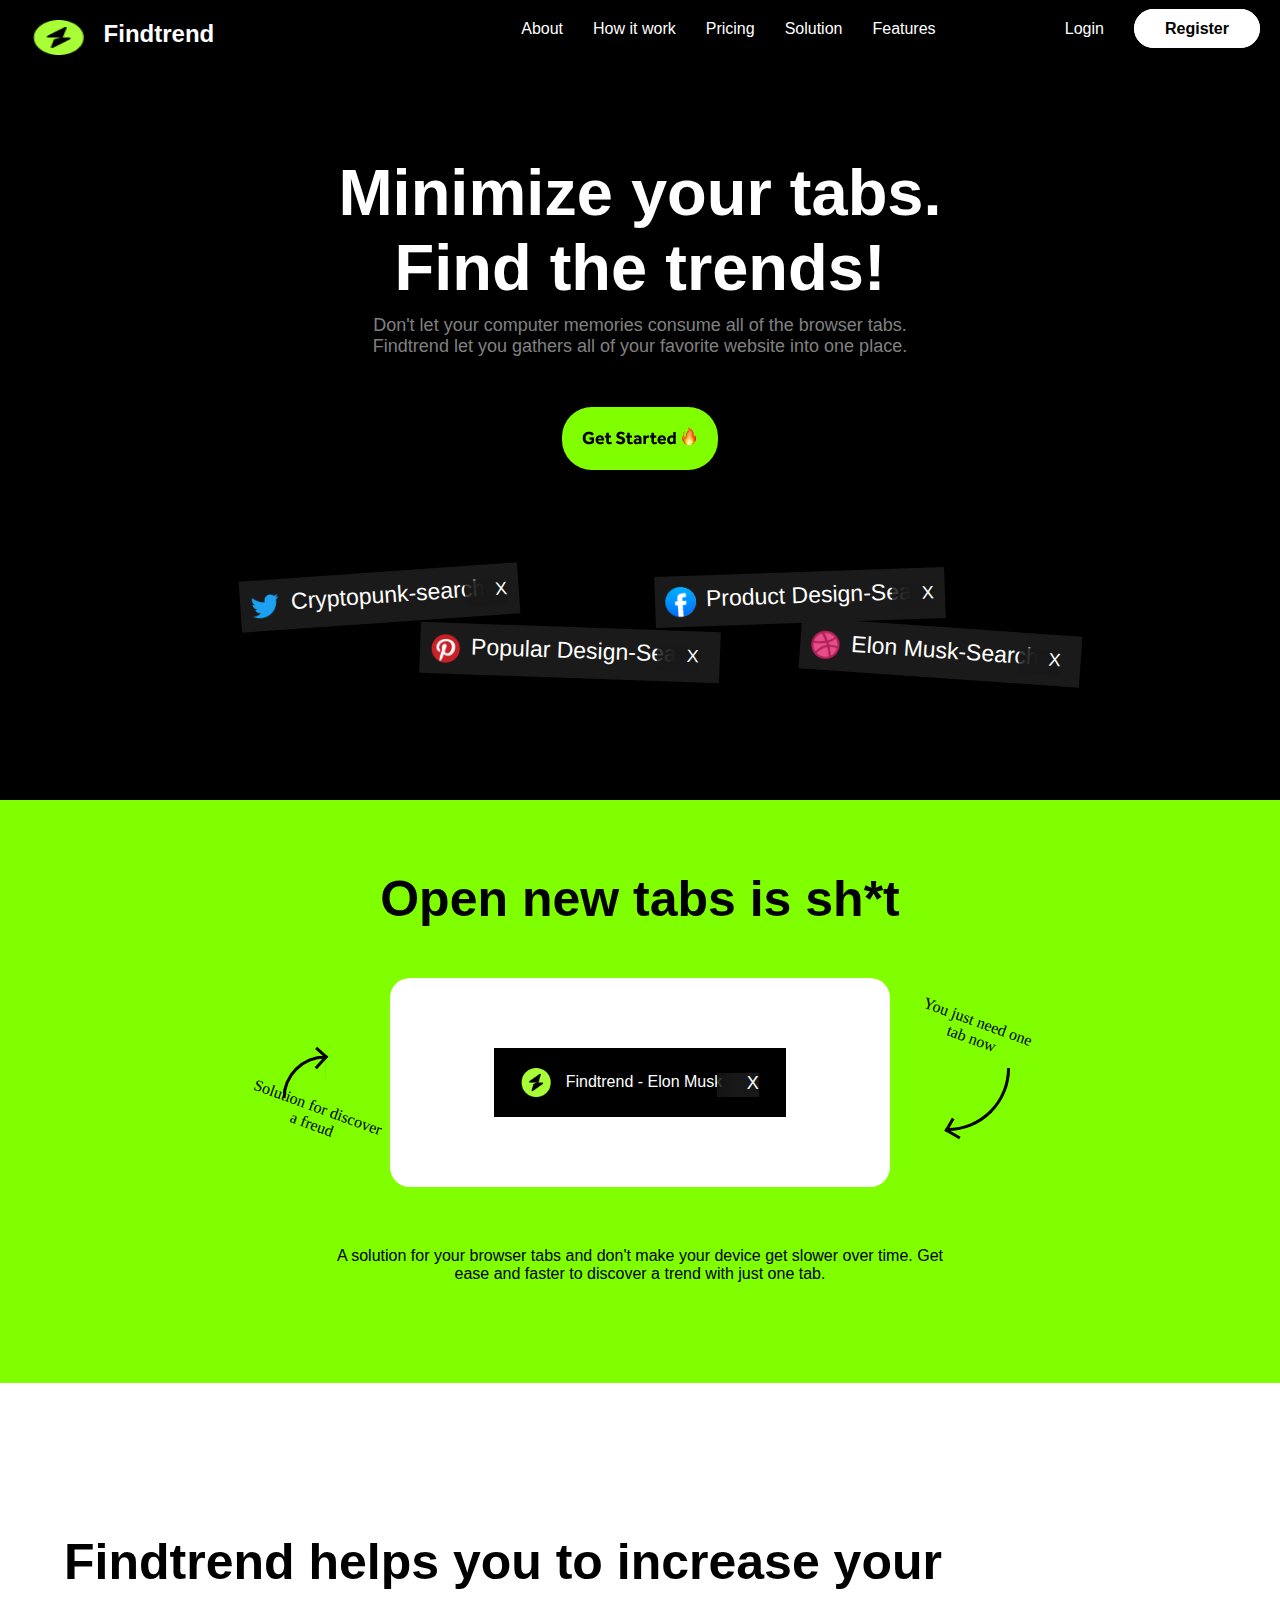
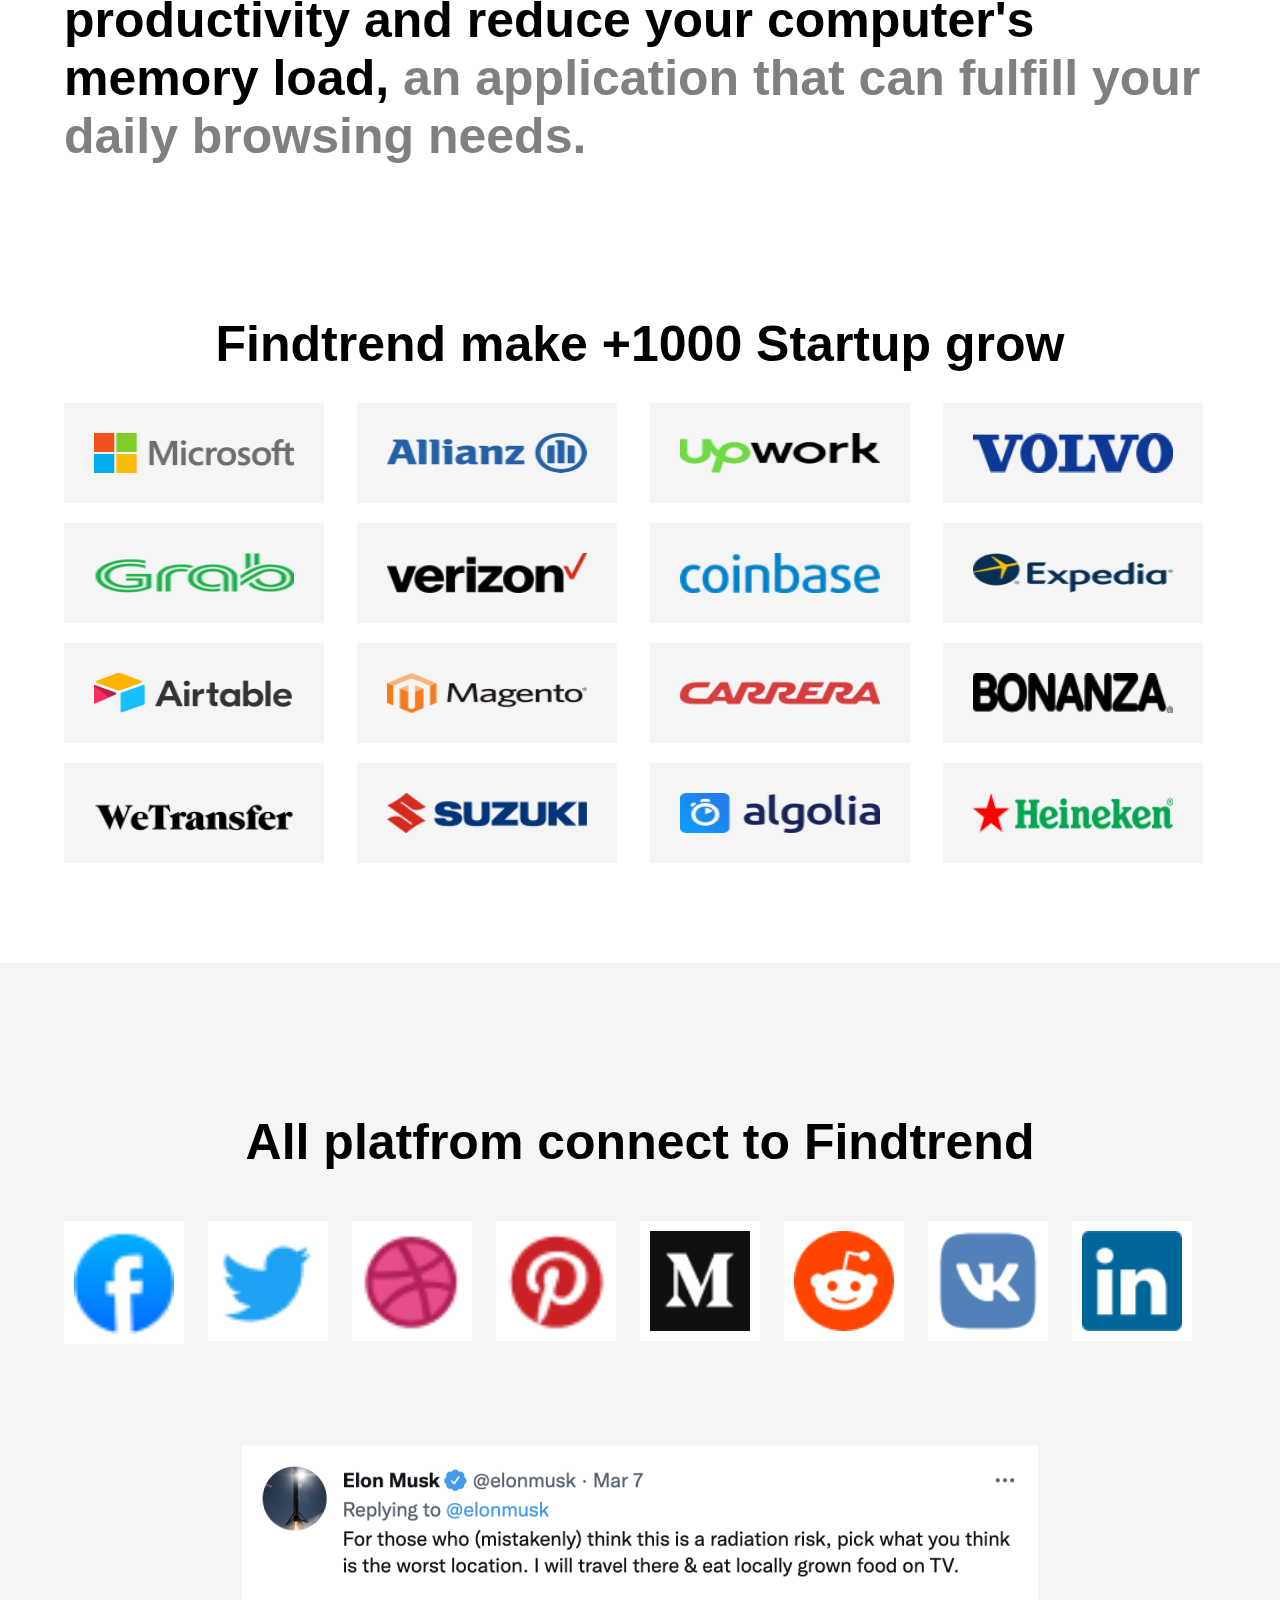
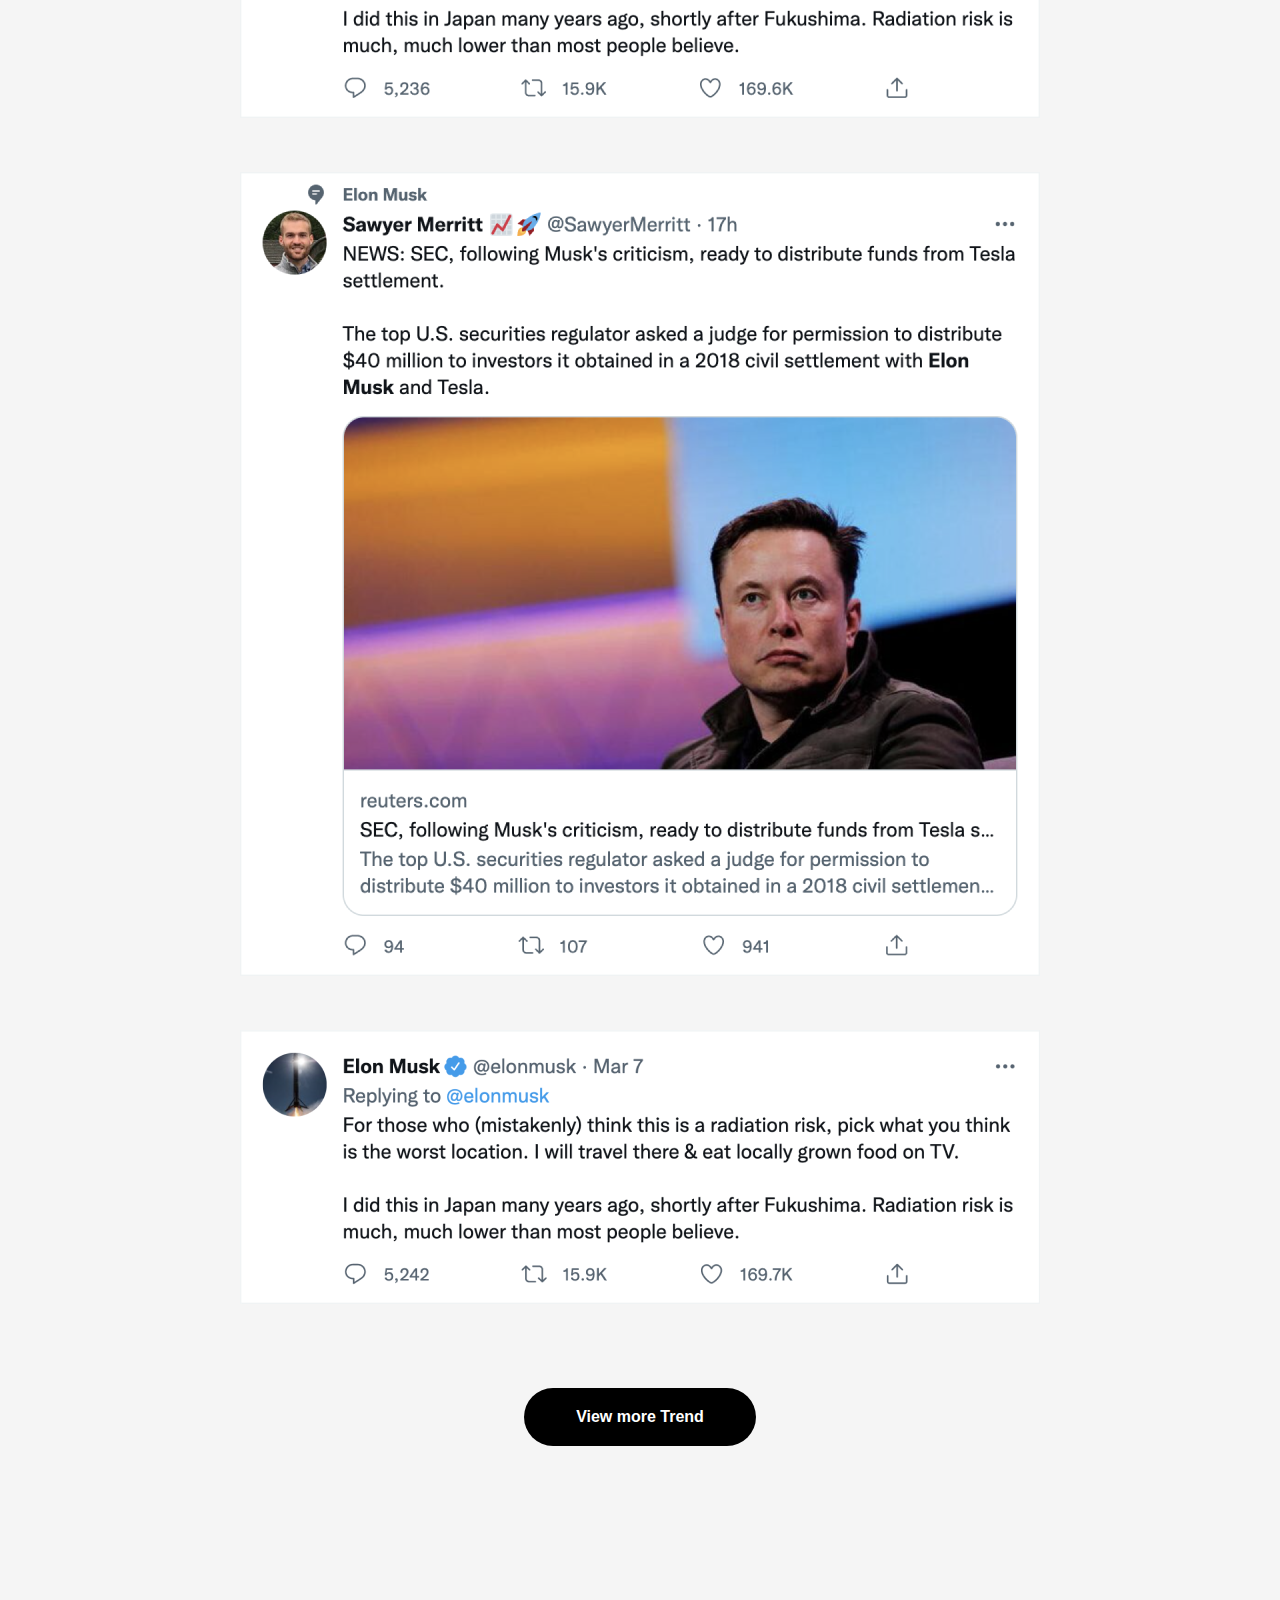
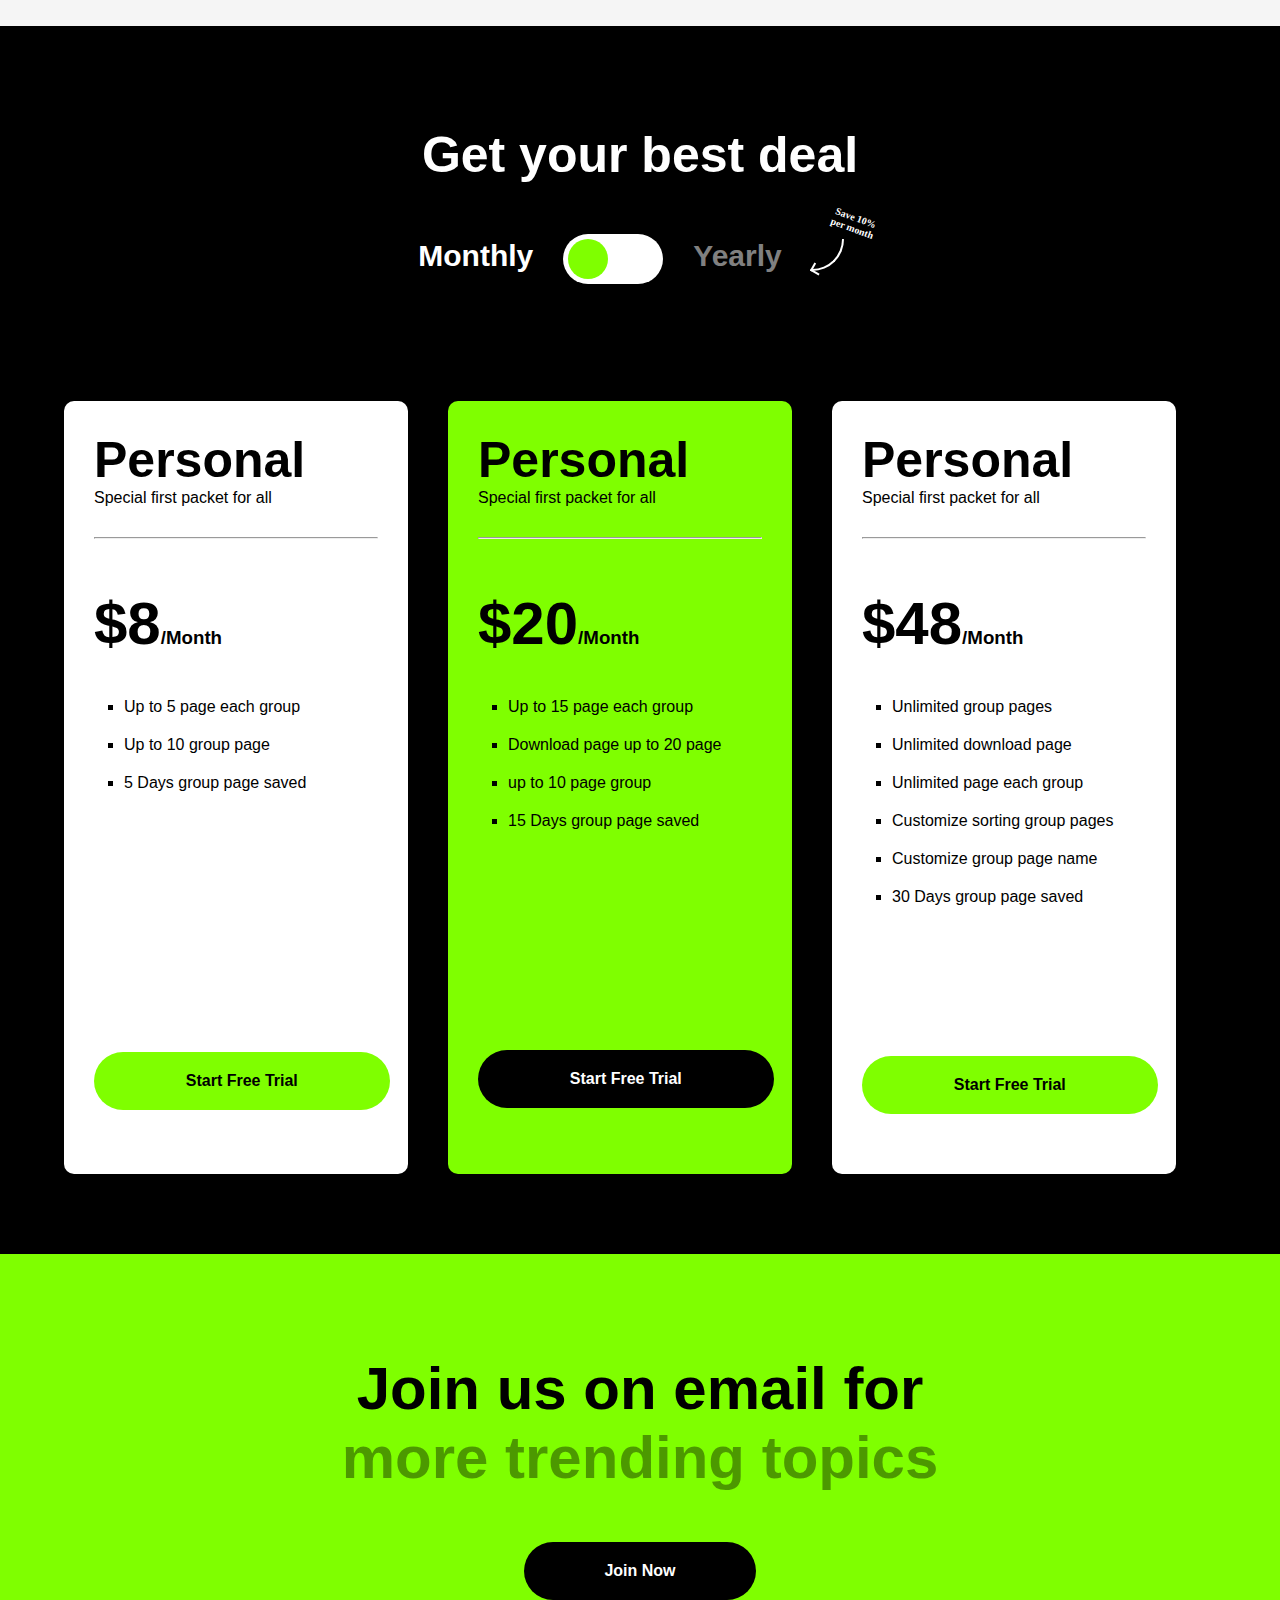
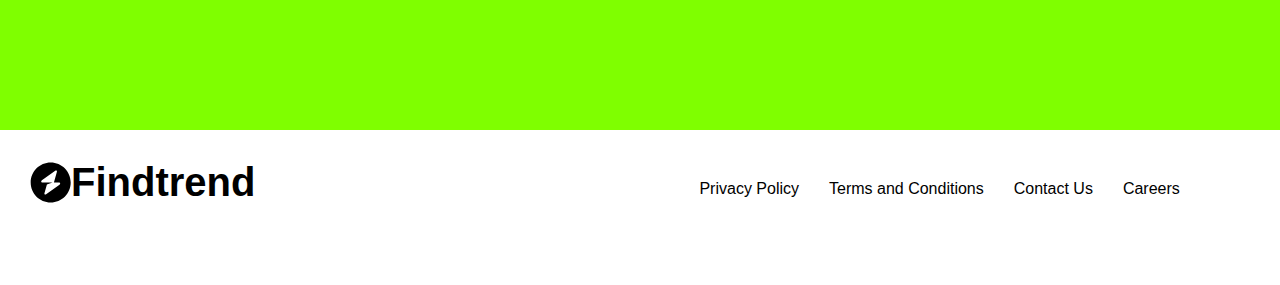
<file: index.html>
<!DOCTYPE html>
<html lang="en">
<head>
    <meta charset="UTF-8">
    <meta http-equiv="X-UA-Compatible" content="IE=edge">
    <meta name="viewport" content="width=device-width, initial-scale=1.0">
    <title>Document</title>
    <link rel="stylesheet" href="./style.css">
</head>
<body>
    <section id="one">
        <nav>
            <div class="left-nav">
                <img id="logo" src="./images/Vector.png" alt="logo">
                <h2 id="nav-h">Findtrend</h2>
            </div>
            <div class="centre-nav">
                <ul>
                    <li><a href="#">About</a></li>
                    <li><a href="#">How it work</a></li>
                    <li><a href="#">Pricing</a></li>
                    <li><a href="#">Solution</a></li>
                    <li><a href="#">Features</a></li>
                </ul>
            </div>
            <div class="right-nav">
                <ul>
                    <li><a href="#">Login</a></li>
                    <li><a id="white" href="#">Register</a></li>
                </ul>
            </div>
            <div id="menu">
                <div>

                </div>
                <div>

                </div>
            </div>
        </nav>
        <article class="content">
            <h1>Minimize your tabs. Find the trends!</h1>
            <p>
                Don't let your computer memories consume all of the browser tabs. <br>
                Findtrend let you gathers all of your favorite website into one place. 
            </p>
            <div>
                <img src="./images/Get Started 🔥.png" alt="">
            </div>
        </article>
        <footer>
            <div id="aaa">
                <img src="./images/twitter.png" alt="twitter">
                <p>
                    Cryptopunk-search
                </p>
                <span>X</span>
            </div>
            <div id="bbb">
                <img src="./images/pinterest.png" alt="pinterest">
                <p>
                    Popular Design-Sea
                </p>
                <span>X</span>
            </div>
            <div id="ccc">
                <img src="./images/facebook.png" alt="facebook">
                <p>
                    Product Design-Sea
                </p>
                <span>X</span>
            </div>
            <div id="ddd">
                <img src="./images/Rectangle 6.png" alt="">
                <p>
                    Elon Musk-Search
                </p>
                <span>X</span>
            </div>
        </footer>
    </section>
    <section id="two">
        <h1>Open new tabs is sh*t</h1>
        <div class="center">
            <span class="left">Solution for discover a freud</span>
            <div class="line-arrow-left">

                <div class="line">
                    <div>
                        
                    </div>
                </div>
                
                <div class="arrow">
                    <div>
                        
                    </div>
                </div>
            </div>
            <div class="in-center">
                <div id="hhh">
                    <img src="./Vector.png" alt="">
                    <p>
                        Findtrend - Elon Musk
                    </p>
                    <span>X</span>
                </div>
            </div>
            <span class="right">You just need one tab now </span>
            <div class="line-arrow-right">

                <div class="line">
                    <div>
                        
                    </div>
                </div>
                
                <div class="arrow">
                    <div>
                        
                    </div>
                </div>
            </div>
        </div>
        <p>
            A solution for your browser tabs and don't 
            make your device get slower over time. Get 
            ease and faster to discover a trend with just one tab.
        </p>
    </section>
    <section id="three">
        <div class="three-1">
            <p>
                Findtrend helps you to increase your
                productivity and reduce your computer's 
                memory load, <span>an application that can 
                fulfill your daily browsing needs.
                </span>
            </p>
        </div>
        <div class="three-2">
            <p>
                Findtrend make +1000 Startup grow
            </p>
            <article id="logos">
                <img src="./images/microsoft.png" alt="">
                <img src="./images/allianz.png" alt="">
                <img src="./images/upwork.png" alt="">
                <img src="./images/volvo.png" alt="">
                <img src="./images/grab.png" alt="">
                <img src="./images/verizon.png" alt="">
                <img src="./images/coinbase.png" alt="">
                <img src="./images/expedia.png" alt="">
                <img src="./images/airtable.png" alt="">
                <img src="./images/magento.png" alt="">
                <img src="./images/carrera.png" alt="">
                <img src="./images/bonanza.png" alt="">
                <img src="./images/wetransfer.png" alt="">
                <img src="./images/suzuki.png" alt="">
                <img src="./images/algolia.png" alt="">
                <img src="./images/heineken.png" alt="">
            </article>
        </div>
    </section>
    <section id="four">
        <h1>
            All platfrom connect to Findtrend
        </h1>
        <div id="upper">
            <img src="./images/facebook.png" alt="">
            <img src="./images/twitter.png" alt="">
            <img src="./images/Rectangle 6.png" alt="">
            <img src="./images/pinterest.png" alt="">
            <img src="./images/m-chat.png" alt="">
            <img id="none" src="./images/reddit.png" alt="">
            <img id="none" src="./images/vk-chat.png" alt="">
            <img id="none" src="./images/linkedin.png" alt="">
        </div>
        <div class="tweet">
            <img src="./images/tweet 1.png" alt="">
            <img src="./images/tweet 2.png" alt="">
            <img src="./images/tweet 3.png" alt="">
        </div>
        <div class="button">
            View more Trend
        </div>
    </section>
    <section id="five">
        <h1>Get your best deal</h1>
        <div class="five-1">
            <span class="mon">
                Monthly
            </span>
            <div class="switch">
                <div class="green"> 
                    . 
                </div>
            </div>
            <span class="yr">
                Yearly
            </span>
            <span id="yr">Save 10% per month</span>
            <span>
                <div class="line-arrow-span">

                    <div class="line">
                        <div>
                            
                        </div>
                    </div>
                    
                    <div class="arrow">
                        <div>
                            
                        </div>
                    </div>
                </div>
            </div>
            </span>
        </div>
        <article class="cont">
            <div id="cont-1">
                <h2>Personal</h2>
                <p>Special first packet for all</p>
                <hr>
                <h3><strong>$8</strong>/Month</h3>
                <ul>
                    <li>Up to 5 page each group</li>
                    <li>Up to 10 group page</li>
                    <li>5 Days group page saved</li>
                </ul>
                <div class="foot">
                    Start Free Trial
                </div>
            </div>
            <div id="cont-2">
                <h2>Personal</h2>
                <p>Special first packet for all</p>
                <hr>
                <h3><strong>$20</strong>/Month</h3>
                <ul>
                    <li>Up to 15 page each group</li>
                    <li>Download page up to 20 page</li>
                    <li> up to 10 page group </li>
                    <li>15 Days group page saved</li>
                </ul>
                <div class="foot">
                    Start Free Trial
                </div>
            </div>
            <div id="cont-3">
                <h2>Personal</h2>
                <p>Special first packet for all</p>
                <hr>
                <h3><strong>$48</strong>/Month</h3>
                <ul>
                    <li>Unlimited group pages</li>
                    <li>Unlimited download page</li>
                    <li>Unlimited page each group</li>
                    <li>Customize sorting group pages</li>
                    <li>Customize group page name</li>
                    <li>30 Days group page saved</li>
                </ul>
                <div class="foot">
                    Start Free Trial
                </div>
            </div>

        </article>
    </section>
    <section id="six">
        <h1> 
            Join us on email for 
            <br>
            <span> 
                more trending topics
            </span>
        </h1>
        <div class="button">
            Join Now
        </div>
    </section>
    <section id="seven">
        <div id="f-logo">
            <img src="./images/Vector.svg" alt="">
            <h1>Findtrend</h1>
        </div>
        <ul>
            <li><a href="#">Privacy Policy</a></li>
            <li><a href="#">Terms and Conditions</a></li>
            <li><a href="#">Contact Us </a></li>
            <li><a href="#">Careers</a></li>
        </ul>
    </section>
</body>
</html>
</file>
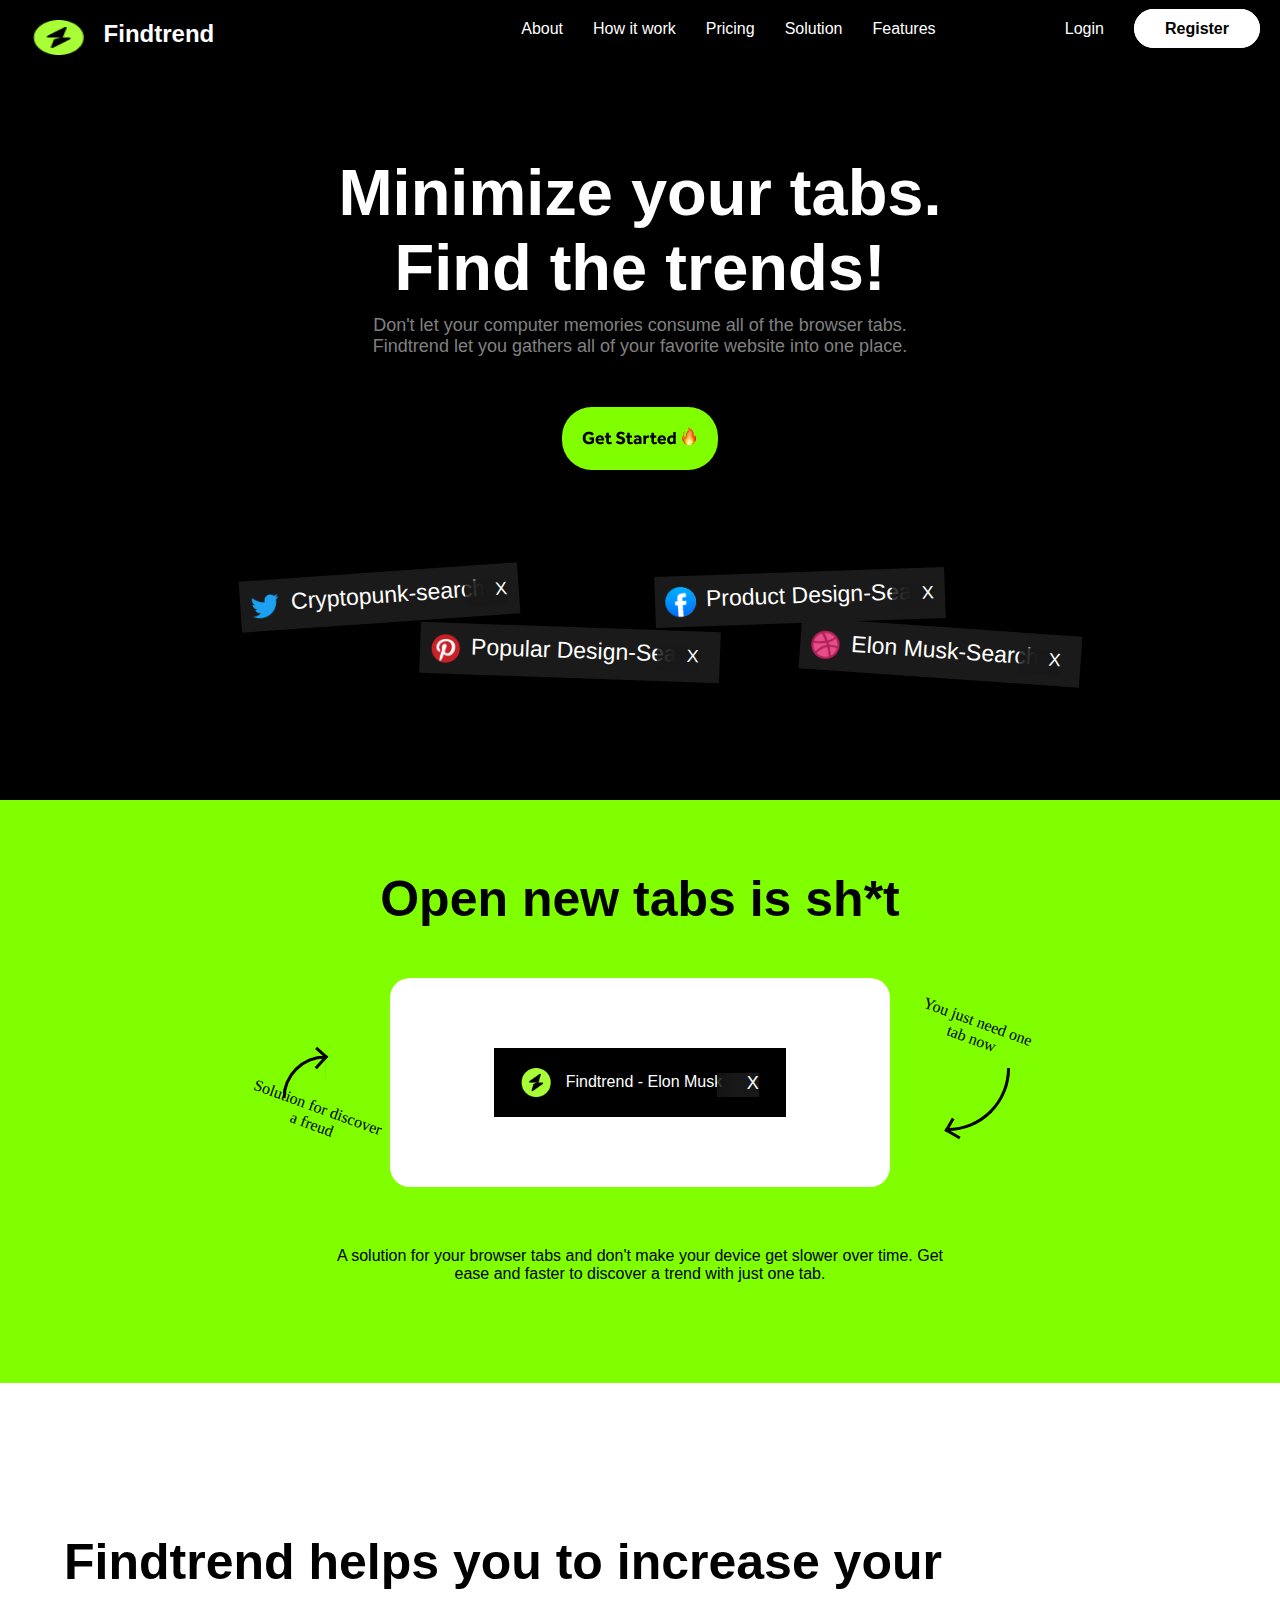
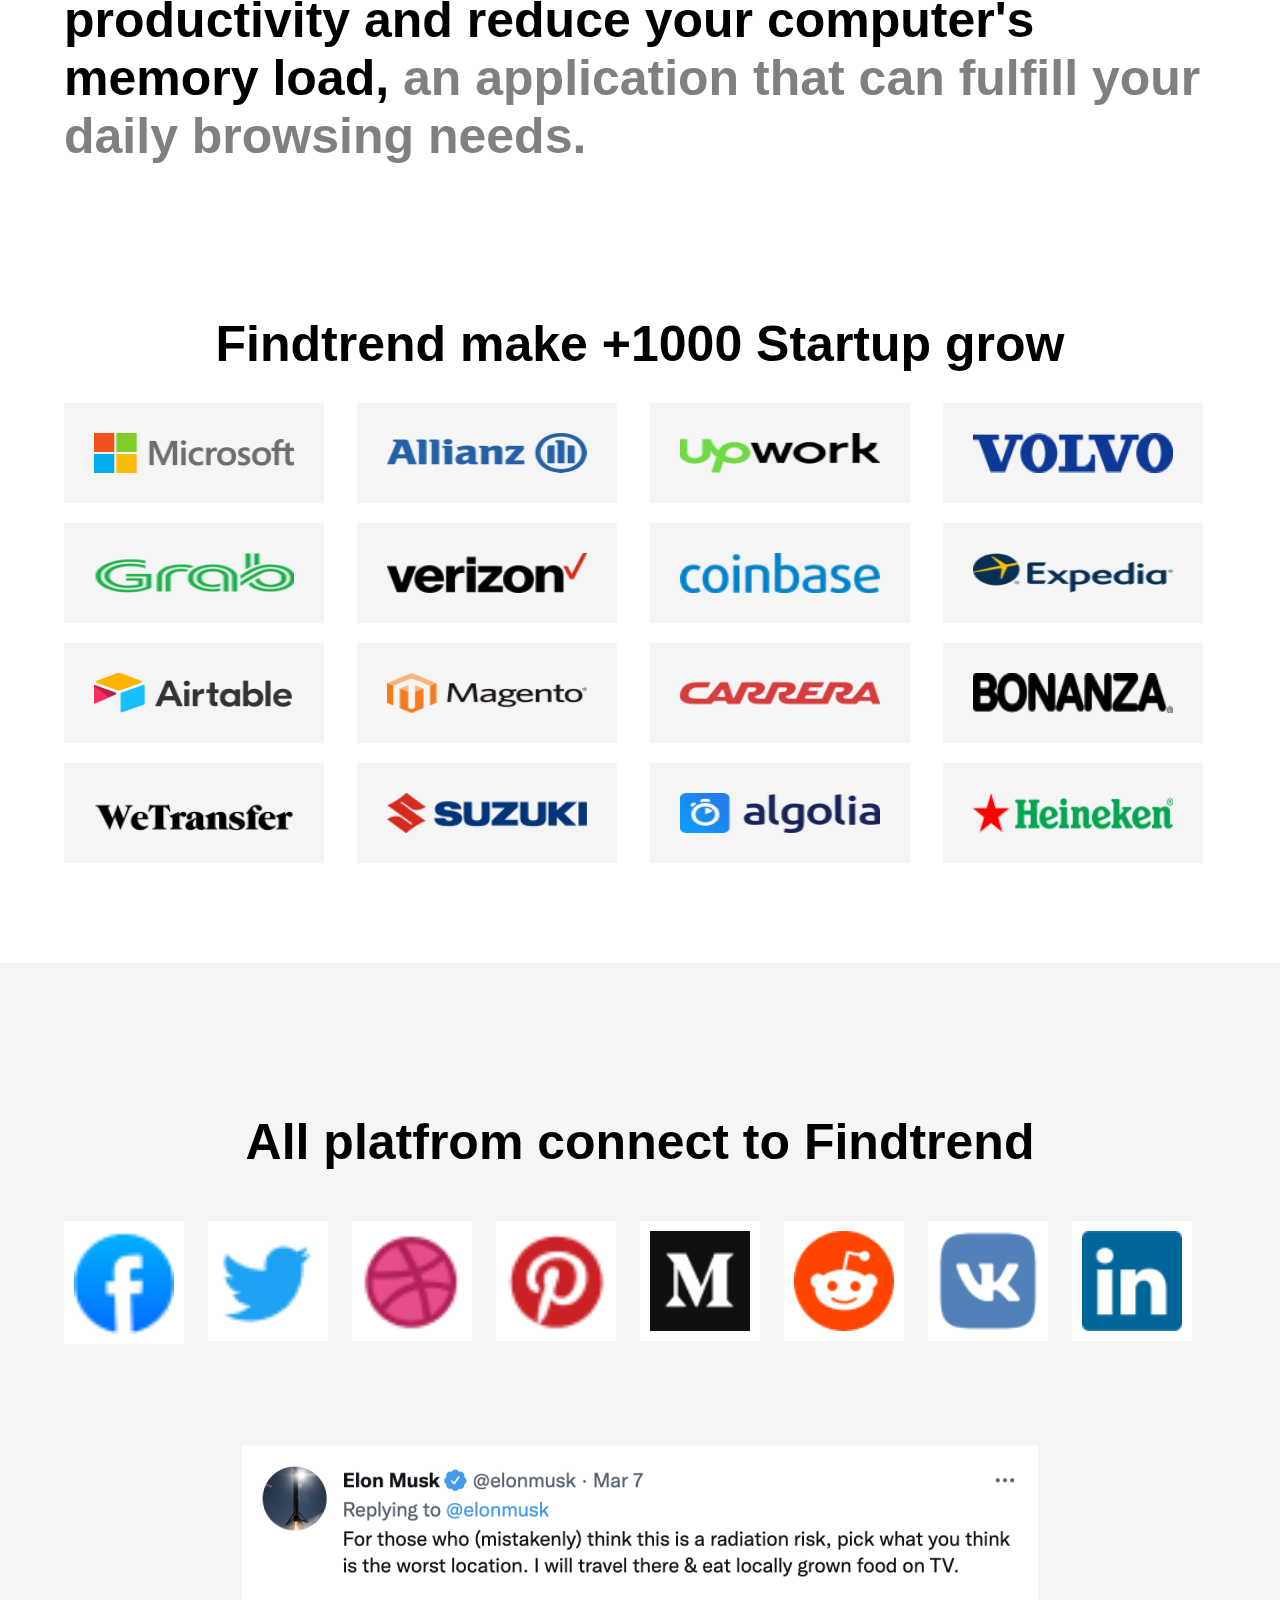
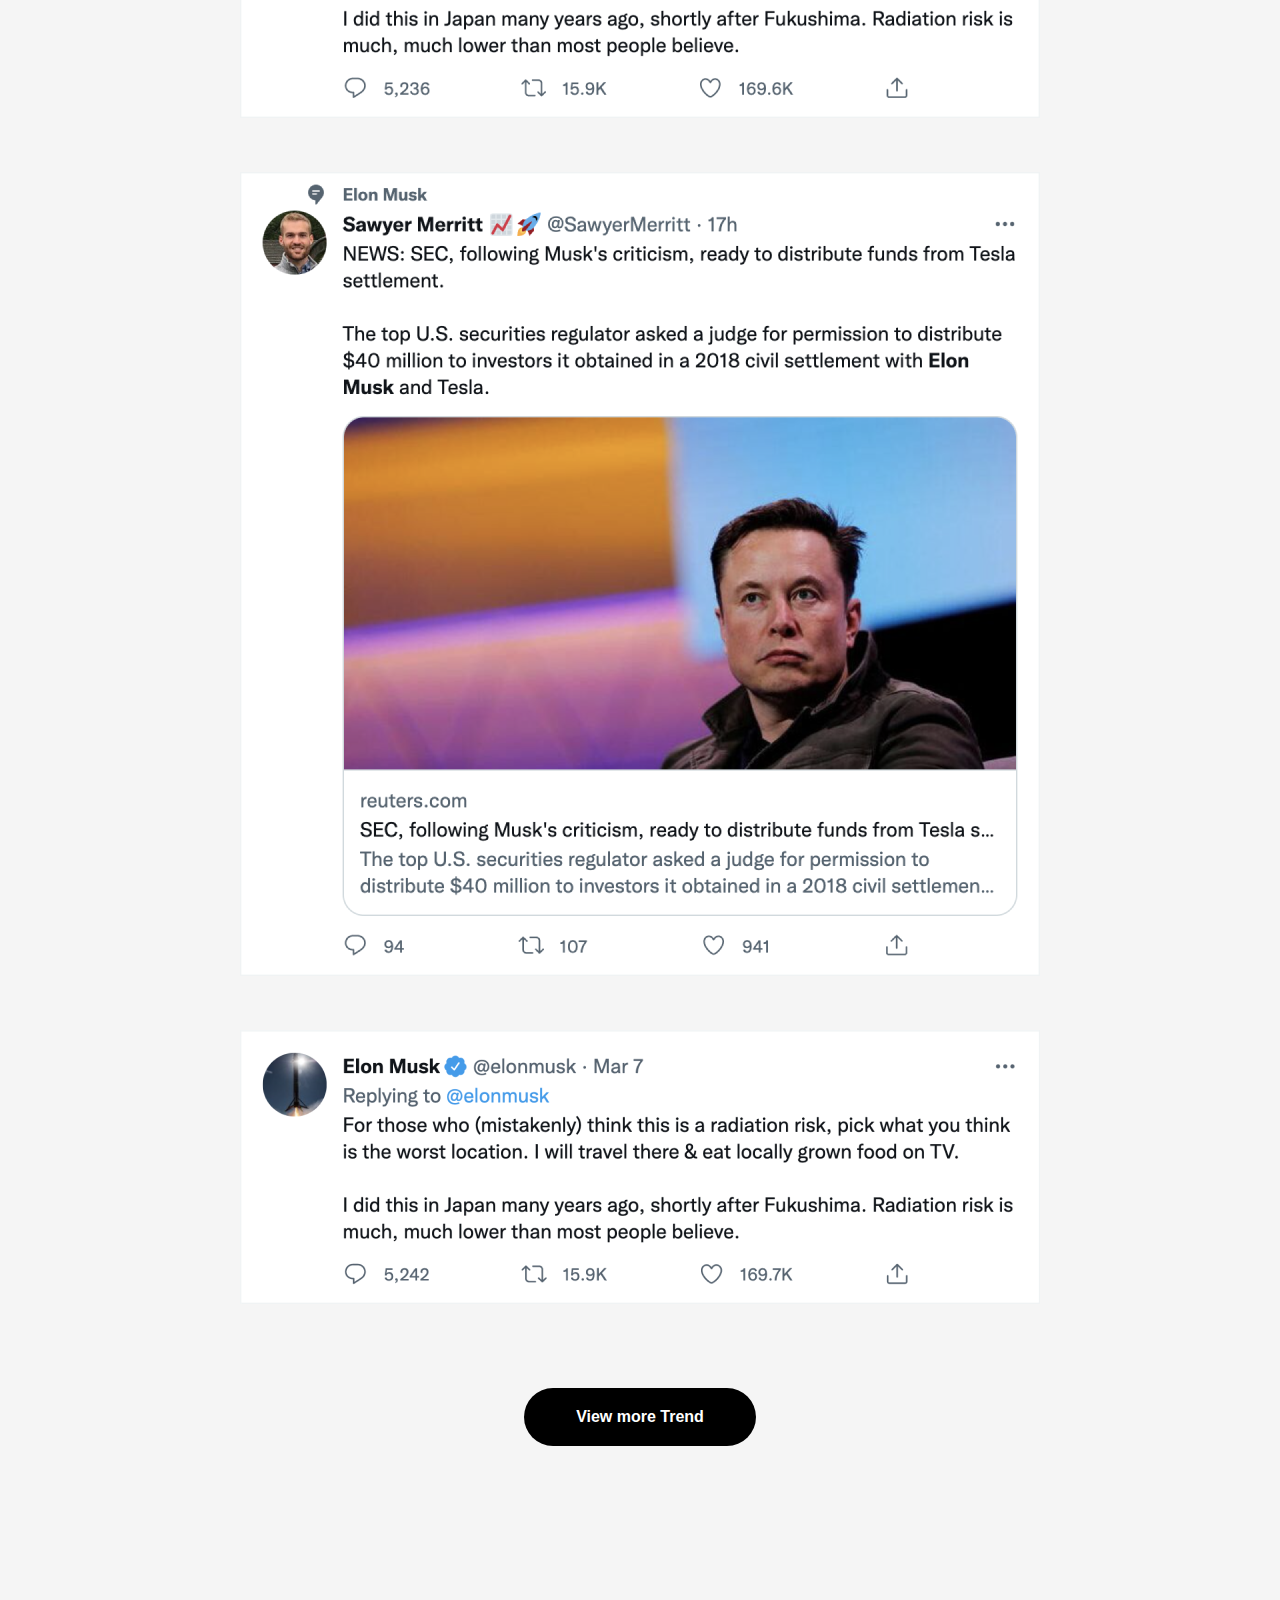
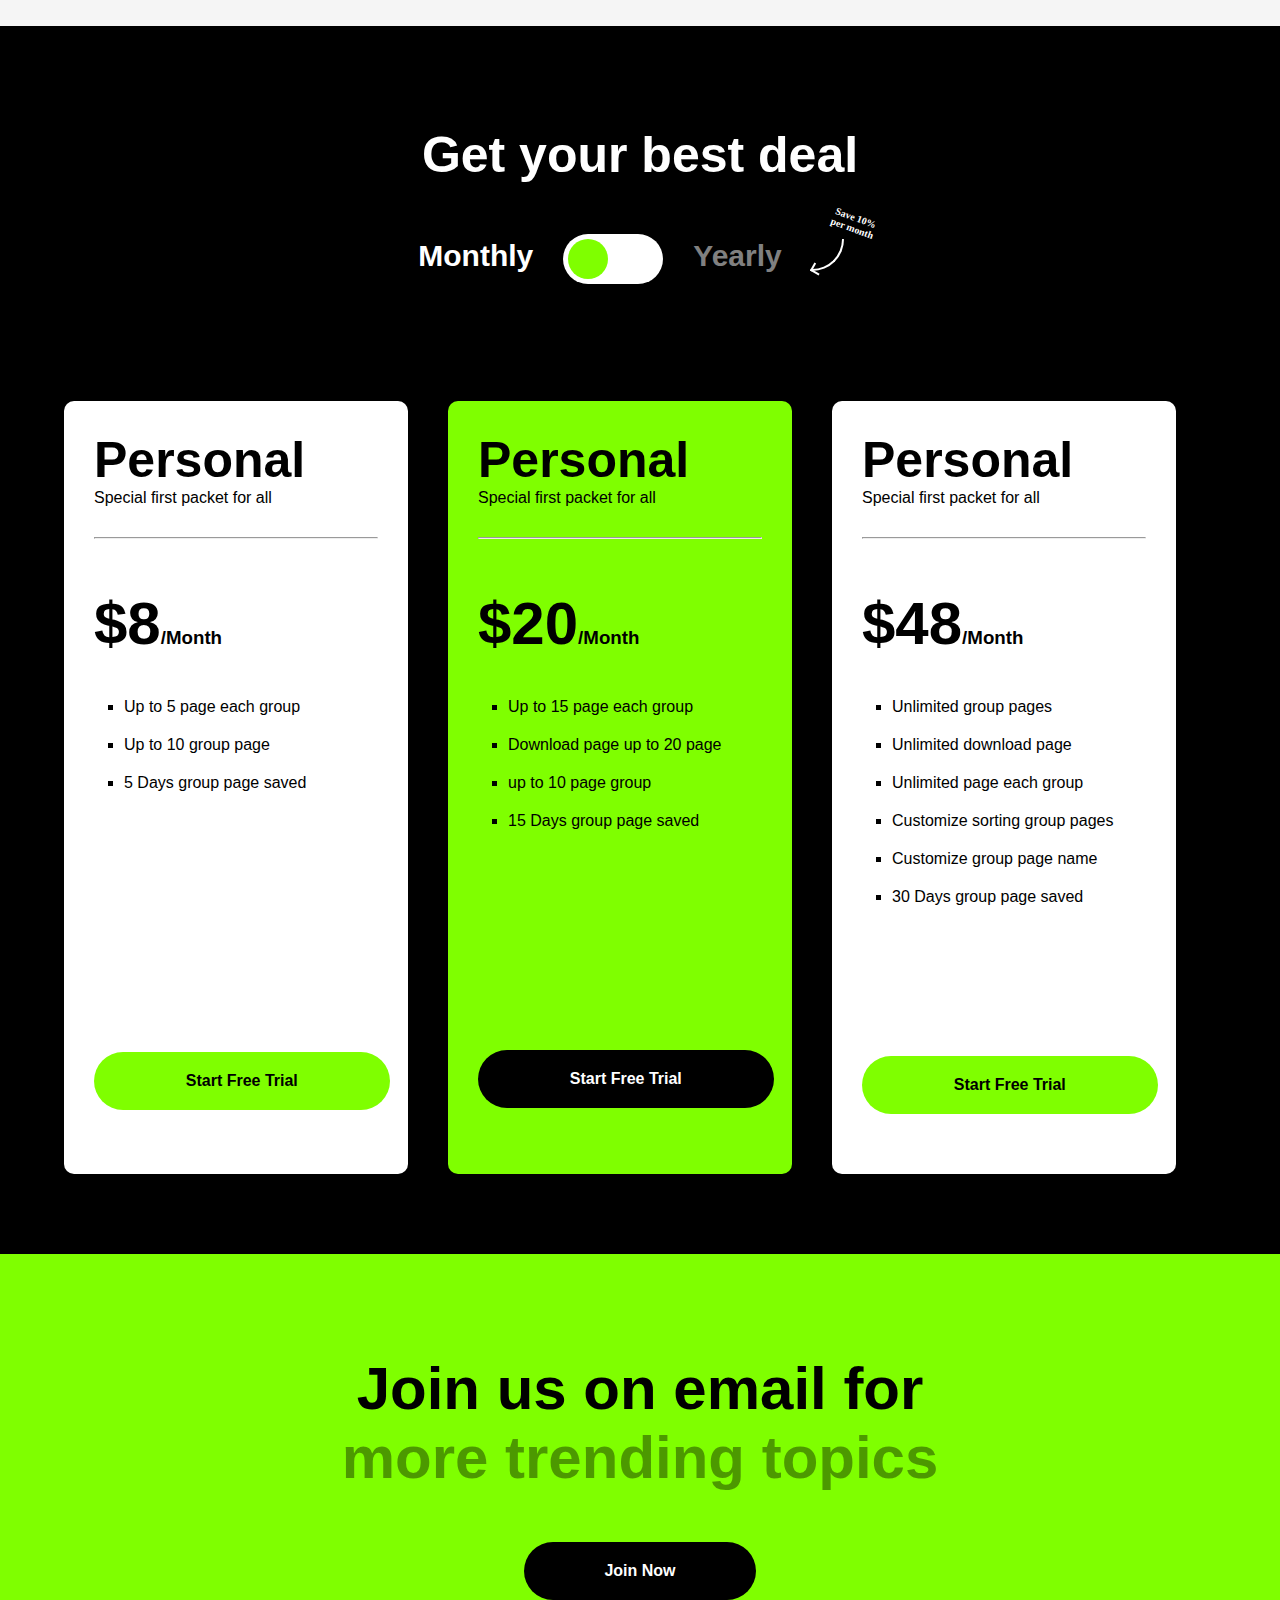
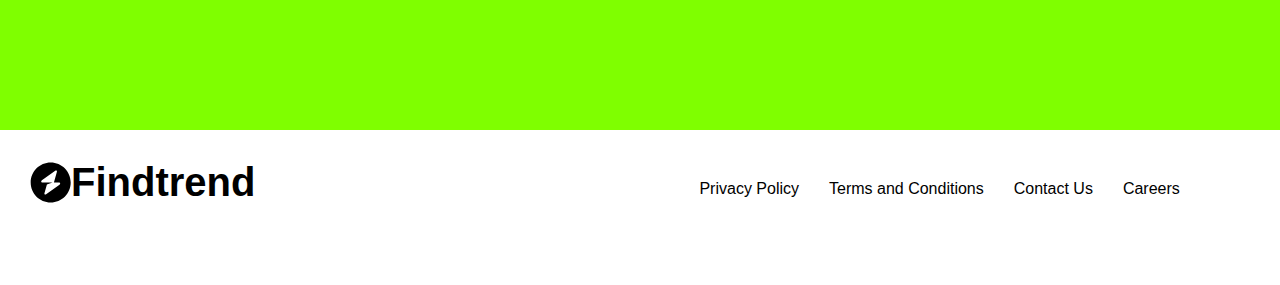
<file: Findtrend.html>
<!DOCTYPE html>
<html lang="en">
<head>
    <meta charset="UTF-8">
    <meta http-equiv="X-UA-Compatible" content="IE=edge">
    <meta name="viewport" content="width=device-width, initial-scale=1.0">
    <title>Document</title>
    <link rel="stylesheet" href="./style.css">
</head>
<body>
    <section id="one">
        <nav>
            <div class="left-nav">
                <img id="logo" src="./Vector.png" alt="logo">
                <h2 id="nav-h">Findtrend</h2>
            </div>
            <div class="centre-nav">
                <ul>
                    <li><a href="#">About</a></li>
                    <li><a href="#">How it work</a></li>
                    <li><a href="#">Pricing</a></li>
                    <li><a href="#">Solution</a></li>
                    <li><a href="#">Features</a></li>
                </ul>
            </div>
            <div class="right-nav">
                <ul>
                    <li><a href="#">Login</a></li>
                    <li><a id="white" href="#">Register</a></li>
                </ul>
            </div>
            <div id="menu">
                <div>

                </div>
                <div>

                </div>
            </div>
        </nav>
        <article class="content">
            <h1>Minimize your tabs. Find the trends!</h1>
            <p>
                Don't let your computer memories consume all of the browser tabs. <br>
                Findtrend let you gathers all of your favorite website into one place. 
            </p>
            <div>
                <img src="./Get Started 🔥.png" alt="">
            </div>
        </article>
        <footer>
            <div id="aaa">
                <img src="./twitter.png" alt="twitter">
                <p>
                    Cryptopunk-search
                </p>
                <span>X</span>
            </div>
            <div id="bbb">
                <img src="./pinterest.png" alt="pinterest">
                <p>
                    Popular Design-Sea
                </p>
                <span>X</span>
            </div>
            <div id="ccc">
                <img src="./facebook.png" alt="facebook">
                <p>
                    Product Design-Sea
                </p>
                <span>X</span>
            </div>
            <div id="ddd">
                <img src="./Rectangle 6.png" alt="">
                <p>
                    Elon Musk-Search
                </p>
                <span>X</span>
            </div>
        </footer>
    </section>
    <section id="two">
        <h1>Open new tabs is sh*t</h1>
        <div class="center">
            <span class="left">Solution for discover a freud</span>
            <div class="line-arrow-left">

                <div class="line">
                    <div>
                        
                    </div>
                </div>
                
                <div class="arrow">
                    <div>
                        
                    </div>
                </div>
            </div>
            <div class="in-center">
                <div id="hhh">
                    <img src="./Vector.png" alt="">
                    <p>
                        Findtrend - Elon Musk
                    </p>
                    <span>X</span>
                </div>
            </div>
            <span class="right">You just need one tab now </span>
            <div class="line-arrow-right">

                <div class="line">
                    <div>
                        
                    </div>
                </div>
                
                <div class="arrow">
                    <div>
                        
                    </div>
                </div>
            </div>
        </div>
        <p>
            A solution for your browser tabs and don't 
            make your device get slower over time. Get 
            ease and faster to discover a trend with just one tab.
        </p>
    </section>
    <section id="three">
        <div class="three-1">
            <p>
                Findtrend helps you to increase your
                productivity and reduce your computer's 
                memory load, <span>an application that can 
                fulfill your daily browsing needs.
                </span>
            </p>
        </div>
        <div class="three-2">
            <p>
                Findtrend make +1000 Startup grow
            </p>
            <article id="logos">
                <img src="./microsoft.png" alt="">
                <img src="./allianz.png" alt="">
                <img src="./upwork.png" alt="">
                <img src="./volvo.png" alt="">
                <img src="./grab.png" alt="">
                <img src="./verizon.png" alt="">
                <img src="./coinbase.png" alt="">
                <img src="./expedia.png" alt="">
                <img src="./airtable.png" alt="">
                <img src="./magento.png" alt="">
                <img src="./carrera.png" alt="">
                <img src="./bonanza.png" alt="">
                <img src="./wetransfer.png" alt="">
                <img src="./suzuki.png" alt="">
                <img src="./algolia.png" alt="">
                <img src="./heineken.png" alt="">
            </article>
        </div>
    </section>
    <section id="four">
        <h1>
            All platfrom connect to Findtrend
        </h1>
        <div id="upper">
            <img src="./facebook.png" alt="">
            <img src="./twitter.png" alt="">
            <img src="./Rectangle 6.png" alt="">
            <img src="./pinterest.png" alt="">
            <img src="./m-chat.png" alt="">
            <img id="none" src="./reddit.png" alt="">
            <img id="none" src="./vk-chat.png" alt="">
            <img id="none" src="./linkedin.png" alt="">
        </div>
        <div class="tweet">
            <img src="./tweet 1.png" alt="">
            <img src="./tweet 2.png" alt="">
            <img src="./tweet 3.png" alt="">
        </div>
        <div class="button">
            View more Trend
        </div>
    </section>
    <section id="five">
        <h1>Get your best deal</h1>
        <div class="five-1">
            <span class="mon">
                Monthly
            </span>
            <div class="switch">
                <div class="green"> 
                    . 
                </div>
            </div>
            <span class="yr">
                Yearly
            </span>
            <span id="yr">Save 10% per month</span>
            <span>
                <div class="line-arrow-span">

                    <div class="line">
                        <div>
                            
                        </div>
                    </div>
                    
                    <div class="arrow">
                        <div>
                            
                        </div>
                    </div>
                </div>
            </div>
            </span>
        </div>
        <article class="cont">
            <div id="cont-1">
                <h2>Personal</h2>
                <p>Special first packet for all</p>
                <hr>
                <h3><strong>$8</strong>/Month</h3>
                <ul>
                    <li>Up to 5 page each group</li>
                    <li>Up to 10 group page</li>
                    <li>5 Days group page saved</li>
                </ul>
                <div class="foot">
                    Start Free Trial
                </div>
            </div>
            <div id="cont-2">
                <h2>Personal</h2>
                <p>Special first packet for all</p>
                <hr>
                <h3><strong>$20</strong>/Month</h3>
                <ul>
                    <li>Up to 15 page each group</li>
                    <li>Download page up to 20 page</li>
                    <li> up to 10 page group </li>
                    <li>15 Days group page saved</li>
                </ul>
                <div class="foot">
                    Start Free Trial
                </div>
            </div>
            <div id="cont-3">
                <h2>Personal</h2>
                <p>Special first packet for all</p>
                <hr>
                <h3><strong>$48</strong>/Month</h3>
                <ul>
                    <li>Unlimited group pages</li>
                    <li>Unlimited download page</li>
                    <li>Unlimited page each group</li>
                    <li>Customize sorting group pages</li>
                    <li>Customize group page name</li>
                    <li>30 Days group page saved</li>
                </ul>
                <div class="foot">
                    Start Free Trial
                </div>
            </div>

        </article>
    </section>
    <section id="six">
        <h1> 
            Join us on email for 
            <br>
            <span> 
                more trending topics
            </span>
        </h1>
        <div class="button">
            Join Now
        </div>
    </section>
    <section id="seven">
        <div id="f-logo">
            <img src="./Vector.svg" alt="">
            <h1>Findtrend</h1>
        </div>
        <ul>
            <li><a href="#">Privacy Policy</a></li>
            <li><a href="#">Terms and Conditions</a></li>
            <li><a href="#">Contact Us </a></li>
            <li><a href="#">Careers</a></li>
        </ul>
    </section>
</body>
</html>
</file>
<file: style.css>
* {
    padding: 0;
    margin: 0;
    color: #ffff;
    text-decoration: none;
}
#one {
    background-color: black;
    font-family: Arial, Helvetica, sans-serif;
    padding: 20px;
    display: grid;
    grid-template-rows: auto;
    grid-template-columns: 1fr 2fr 1fr;
}
nav {
    display: flex;
    flex-direction: row;
    justify-content: space-between;
    grid-area: 1 / 1 / 1 /4 ;
    margin-bottom: 100px;
}
#menu {
    display: none;
}
.left-nav {
    display: grid;
    grid-template-columns: 1fr 1fr;
    width: 30%;
}
#logo {
    width: 4vw;
    height: 35px;
    grid-area: 1 / 1 / 1 / 1;
    margin: 0 1vw ;
}
#nav-h {
    grid-area: 1 / 2 / 1 / 2;
    margin: 0 0 0 -8vw;
}
ul {
    display: flex;
    flex-direction: row;
    justify-content: space-between;
}
li {
    list-style: none;
    margin-left: 30px;
}
#white {
    border: 1px solid #ffff;
    background-color: white;
    color: black;
    padding: 10px 30px;
    font-weight: bolder;
    border-radius: 50px;
}
.content {
    grid-area: 2 / 2 / 3 / 2;
    display: flex;
    flex-direction: column;
    align-items: center;
}
.content h1 {
    font-size: 65px;
    text-align: center;
    font-family: 'Segoe UI', Tahoma, Geneva, Verdana, sans-serif;
    font-weight: 900;
    margin-bottom: 10px;
}
.content p {
    text-align: center;
    font-size: 18px;
    color: grey;
    margin-bottom: 50px;
}
.content h1 > br {
    display: none;
}
.content div {
    border-radius: 30px;
    background-color: chartreuse;
    max-width: 30%;
    padding: 20px;
}
footer {
    grid-area: 3 / 1 / 3 / 4;
    display: grid;
    grid-template-columns: 1fr 1fr 1fr 1fr 1fr 1fr;
    /* grid-template-rows: 50px 50px; */
    margin: 100px 180px;
}
footer div {
    display: flex;
    background-color: rgb(27, 26, 26);
    margin: 2px 40px;
    padding: 10px;
}
footer img {
    width: 31px;
    height: 31px;
    margin-right: 10px;
}
footer div p {
    font-size: 23px;
    color: white;
}
footer span {
    font-size: large;
    padding-left: 30px;
    z-index: 2;
    background: linear-gradient(270deg, #181818 53.65%, rgba(24, 24, 24, 0.8) 100%);
    /* filter: opacity(50%); */
    margin-left: -20px;
    color: white;
}
#aaa {
    grid-area: 1 / 1 / 1 / 3;
    transform: rotate(-4deg);
    z-index: 1;
    width: 85%;
}
#bbb {
    grid-area: 2 / 2 / 2 / 4;
    transform: rotate(2deg);
    z-index: 1;
    margin-left: 170px;
    width: 280px;
}
#ccc {
    grid-area: 1 / 3 / 1 / 5;
    margin-left: 150px;
    transform: rotate(-2deg);
    width: 270px;
}
#ddd {
    grid-area: 2 / 4 / 2 / 6;
    /* margin-left: 170px; */
    transform: rotate(4deg);
    width: 90%;
}
#two {
    background-color: chartreuse;
    padding: 50px;
    text-align: center;
    font-family: Arial, Helvetica, sans-serif;
    padding: 70px 0;
}
#two h1, div, span, p {
    color: black;
}
h1 {
    font-size: 50px;
    margin-bottom: 50px;
}
.center {
    display: grid;
    grid-template-columns: 120px 500px 120px;
    justify-content: center;
    margin-bottom: 60px;
}
.in-center {
    background-color: white;
    padding: 40px;
    border-radius: 20px;
    justify-content: center;
}
.line-arrow-left, .line-arrow-right {
    /* margin-left: -50px; */
    position: absolute;
}
.line-arrow-left {
    left: 240px;
    /* top: 100px; */
    margin-top: 70px;
    transform: rotate(-90deg);
}
.line-arrow-right {
    right: 230px;
    transform: rotateY(180deg);
}
.left {
    top: 110px;
    right: 54px;
    font-family: cursive;
    width: 140px;
    transform: rotate(20deg);
    position: relative;
}
.right {
    font-family: cursive;
    margin-top: 30px;
    transform: rotate(20deg) ;
}
.line {
    /* margin: 40px; */
    width: 40px;
    height: 40px;
    position: relative;
    border: 3px solid black;
    top: 50px;
    border-left: transparent;
    border-bottom: transparent;
    border-radius: 1px 150px 0 0;
}
.arrow {
        border: solid black;
        border-width: 0 3px 3px 0px;
        left: 32px;
        position: relative;
        width: 10px;
        top: 34px;
        padding: 6px;
        padding-left:2px;
        padding-right: 2px;
        transform: rotate(42deg);
}
.line-arrow-right .line {
    margin: 40px;
    width: 60px;
    height: 60px;
    position: relative;
    border: 3px solid black;
    border-right: transparent;
    border-top: transparent;
    border-radius: 0px 0px 1px 150px;
}
.line-arrow-right .arrow {
    border: solid black;
    border-width: 0 3px 3px 0px;
    left: 86px;
    position: relative;
    width: 10px;
    top: 0px;
    padding: 6px;
    padding-left:2px;
    padding-right: 2px;
    transform: rotate(330deg);
}
#hhh {
    background-color: black;
    display: flex;
    width: 60%;
    padding: 20px;
    margin: 30px auto;
    justify-content: space-around;
}
#hhh p, span {
    color: white;
    margin-top: 5px;
}
#hhh span {
    font-size: large;
    padding-left: 30px;
    z-index: 2;
    background: linear-gradient(270deg, #181818 53.65%, rgba(24, 24, 24, 0.8) 100%);
    /* filter: opacity(50%); */
    margin-left: -20px;
    color: white;
}
#hhh img {
    max-width: 30px;
}
#two > p {
    width: 50%;
    text-align: center;
    margin: 30px auto;
}
.center .right, .left{
    color: black;
}
#three {
    margin: 30px auto;
    width: 90%;
}
#three p {
    font-family: Arial, Helvetica, sans-serif;
    font-size: 50px;
    font-weight: bolder;
    margin-bottom: 30px;
}
#three span {
    color: gray;
}
.three-1 {
    margin: 150px 0;
}
.three-2 {
    margin: 100px 0;
}
.three-2 p {
    text-align: center;
}
#three img {
    background-color: whitesmoke;
    width: 200px;
    height: 40px;
    padding: 30px;
}
#logos {
    display: grid;
    grid-template-columns: repeat(4, 1fr);
    grid-template-rows: repeat(4, 1fr);
    gap: 20px;
}
#four {
    color: black;
    background-color: whitesmoke;
    padding: 150px 0;
}
#four h1 {
    color: black;
    font-family: Arial, Helvetica, sans-serif;
    margin-bottom: 50px;
    text-align: center;
}
#upper {
    display: grid;
    grid-template-columns: repeat(8, 1fr);
    width: 90%;
    margin: 30px auto;
    margin-bottom: 100px;
}
#upper img {
    background-color: white;
    padding: 10px;
    width: 100px;
}
.tweet {
    text-align: center;
}
.tweet img {
    margin-bottom: 50px;
}
.button {
    padding: 20px;
    border-radius: 30px;
    background-color: black;
    color: white;
    font-weight: bold;
    font-family: Arial, Helvetica, sans-serif;
    text-align: center;
    width: 15%;
    margin: 30px auto;
}
#five {
    background-color: black;
    text-align: center;
    font-family: Arial, Helvetica, sans-serif;
    padding-top: 100px;
    padding-bottom: 50px;
}
.five-1 {
    display: flex;
    justify-content: center;
    font-size: 30px;
    font-weight: bold;
    margin-bottom: 40px;
}
.switch {
    background-color: white;
    padding-right: 70px;
    border-radius: 30px;
    max-width: 30px;
    max-height: 50px;
}
.green {
    background-color: chartreuse;
    color: transparent;
    text-align: center;
    width: 40px;
    height: 40px;
    border-radius: 100px;
    margin: 5px;

}
.mon {
    margin-right: 30px;
}
.yr {
    color: gray;
    margin-left: 30px;
}
#yr {
    font-size: 10px;
    width: 50px;
    font-family: cursive;
    margin-left: 30px;
    top: -30px;
    position: relative;
    transform: rotate(20deg);
}
.line-arrow-span {
    right: 10px;
    left: 30px;
    margin-left: -120px;
    top: -90px;
    position: relative;
    /* transform: rotateY(180deg); */
}
.line-arrow-span .line {
    margin: 40px;
    width: 30px;
    height: 30px;
    position: relative;
    border: 2px solid white;
    border-right: transparent;
    border-top: transparent;
    border-radius: 0px 0px 1px 150px;
    transform: rotate(270deg);
}
.line-arrow-span .arrow {
    border: solid white;
    border-width: 0 2px 2px 0px;
    left: 40px;
    position: relative;
    width: 1px;
    top: 3px;
    padding: 4px;
    padding-left:3px;
    padding-right: 3px;
    transform: rotate(120deg);
}

.cont {
    display: flex;
    justify-content: space-around;
    margin: 30px auto;
    width: 90%;
}
.cont h2 {
    font-size: 50px;
    color: black;
}
.cont p {
    color: black;
    margin-bottom: 30px;
}
.cont h3 {
    color: black;
    margin-top: 50px;
}
.cont strong {
    color: black;
    font-size: 60px;
    -webkit-box-reflect: below 20px;
}
#cont-1 {
    background-color: white;
    color: black;
    margin-right: 40px;
    padding: 30px;
    border-radius: 10px;
    text-align: left;
    width: 25%;
}
.cont ul {
    display: flex;
    margin-top: 40px;
    margin-bottom: 150px;
    flex-direction: column;
    gap: 20px;
}
.cont li {
    color: black;
    list-style:square;
}
#cont-1 ul {
    margin-bottom: 260px;
}
#cont-2 ul {
    margin-bottom: 220px;
}
.foot {
    background-color:chartreuse;
    padding: 20px;
    border-radius: 30px;
    width: 90%;
    margin: 30px auto;
    text-align: center;
    font-weight: bold;
}
#cont-2 {
    background-color: chartreuse;
    color: black;
    margin-right: 40px;
    padding: 30px;
    text-align: left;
    border-radius: 10px;
    width: 25%;
}
#cont-2 .foot {
    background-color: black;
    color: white;
}
#cont-3 {
    background-color:white;
    color: black;
    margin-right: 40px;
    text-align: left;
    padding: 30px;
    border-radius: 10px;
    width: 25%;
}
#six {
    background-color: chartreuse;
    padding: 100px 0;
    text-align: center;
}
#six h1 {
    color: black;
    font-family: Arial, Helvetica, sans-serif;
    font-weight: bolder;
    font-size: 60px;
}
#six span {
    color: black;
    filter: opacity(40%);
    font-weight: bolder;
}
#seven {
    color: black;
    display: flex;
}
#f-logo {
    display: flex;
    margin: 30px;
}
#seven h1 {
    color: black;
    font-family: Arial, Helvetica, sans-serif;
    font-size: 40px;
}
#seven img {
    margin-top: -50px;
    width: auto;
}
#seven a {
    color: black;
    font-family: Arial, Helvetica, sans-serif;
}
#seven ul {
    display: flex;    
    justify-content: space-around;
    margin-left: 30vw;
    margin-top: 50px;
}
#seven li {
    
}
@media (max-width:900px) {
    #nav-h, .centre-nav, .right-nav {
        display: none;
    }
    #menu {
        display: block;
    }
    #menu div {
        border: 2px solid white;
        margin-top: 5px;
        width: 15px;
    }
    #logo {
        width: auto;
    }
    .content h1 {
        font-size: 50px;
    }
    .content p {
        font-size: 30px ;
        max-width: 600px;
        
    }
    .content p br {
        display: inline;
    }
    #one footer {
        display: flex;
        flex-direction: column;
        padding: 0;
    }
    #one footer div {
        margin: 0;
        max-width: 300px;
        /* margin-bottom: 20px; */
    }
    #aaa {
        transform: rotate(-4deg);
        box-shadow: 1px 2px 3px black;
        z-index: 4;
    }
    #bbb {
        transform: rotate(4deg);
        box-shadow: 1px 2px 3px black;
        z-index: 3;
    }
    #ccc {
        transform: rotate(8deg);
    }
    #ddd {
        transform: rotate(10deg);
        box-shadow: 1px 2px 3px black;
        z-index: 2;
    }
    .in-center {
        /* grid: 2 / 1 / 3 / 4; */
    }
    .left {
        /* grid-area: 3 / 1 / 3 / 1; */
    }
    #three {
        width: 90%;
    }
    #three img {
        max-width: 260px;
    }
    .three-1  p {
        font-size: small;
    }
    #logos {
        grid-template-columns: repeat(2, 1fr);
    }
    #none {
        display: none;
    }
    #upper {
        display: flex;
        justify-content: space-around;
    }
    .tweet img {
        max-width: 500px;
    }
    .cont {
        flex-flow: column wrap;
        justify-content: space-between;
        /* width: 100%; */
        margin: 30px auto;
    }
    #cont-1, #cont-2, #cont-3 {
        width: 80%;
        margin: 30px auto;
    }
    #seven {
        flex-flow: column wrap;
        justify-content: space-between;
    }
    #f-logo {
        justify-content: center;
    }
    #seven ul {
        flex-direction: column;
        margin: 0;
        text-align: center;
    }
    #seven li {
        margin-bottom: 30px;
    }
}
</file>
